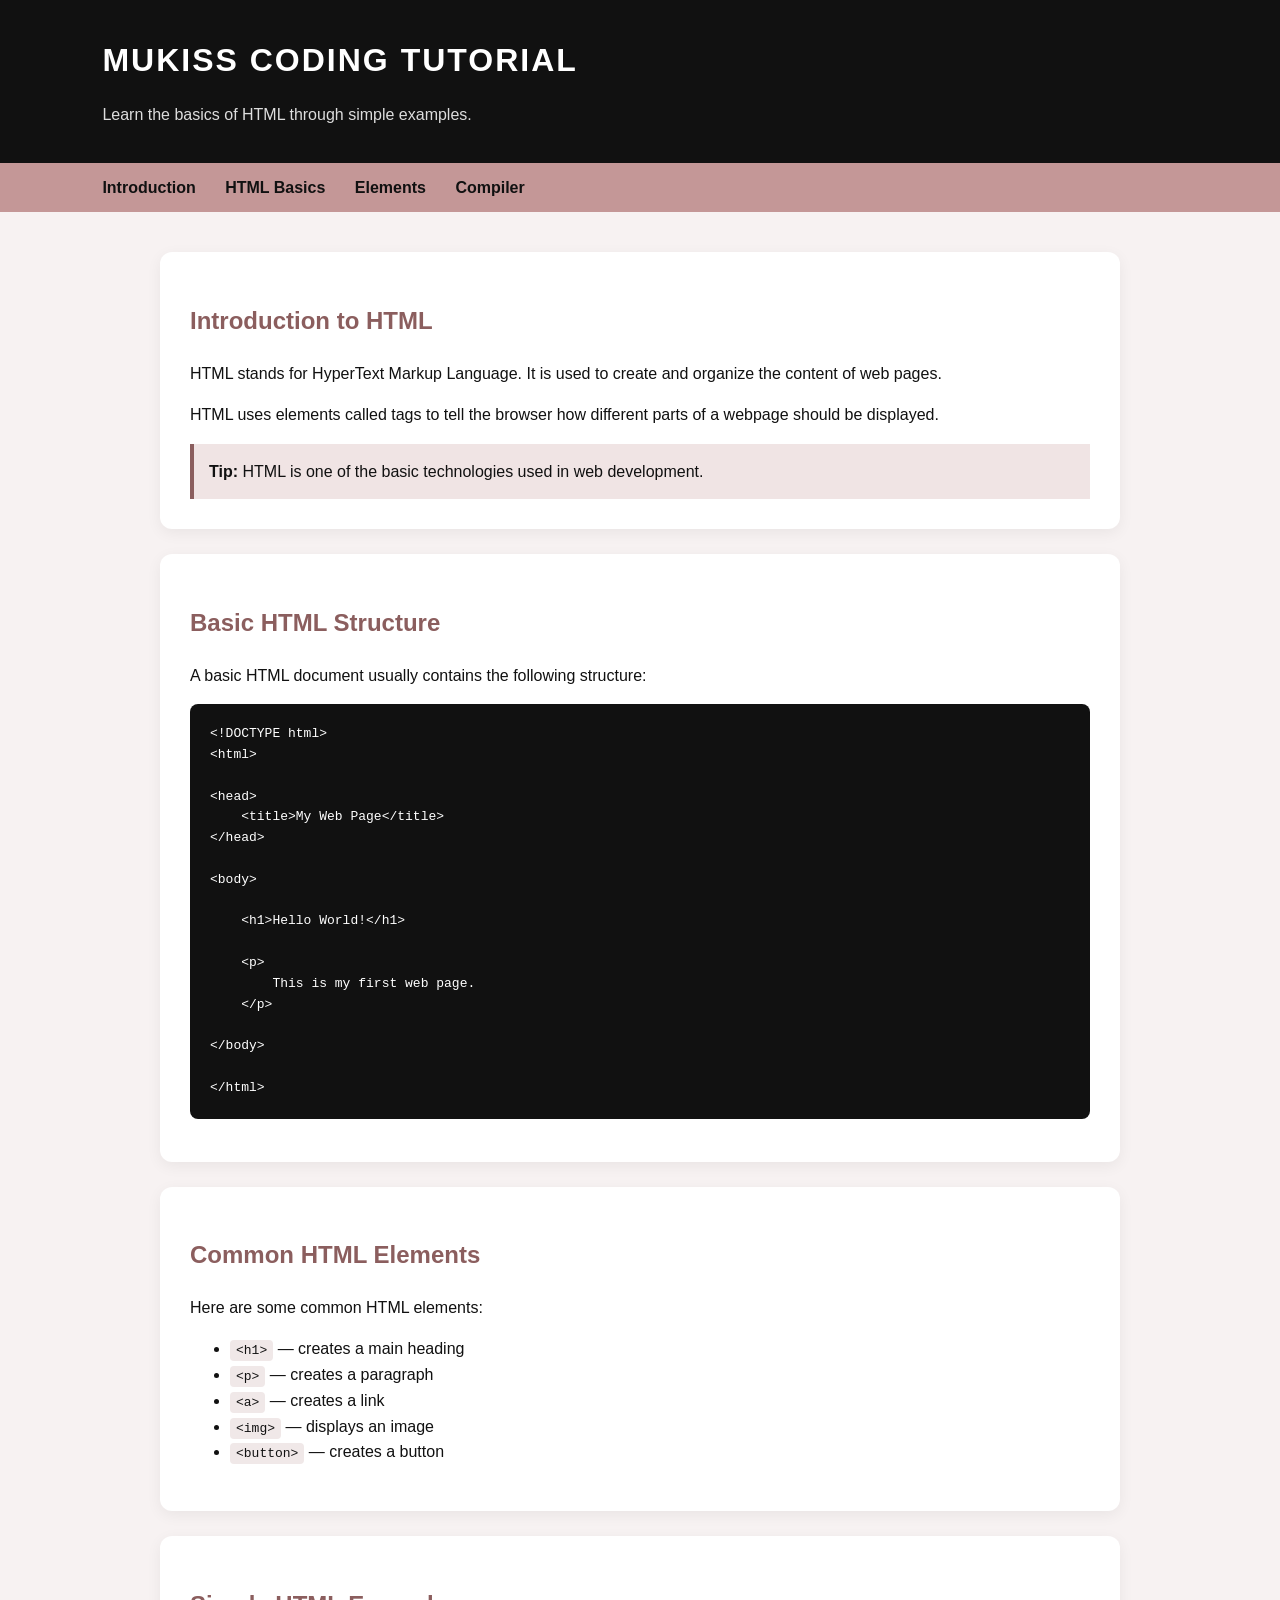
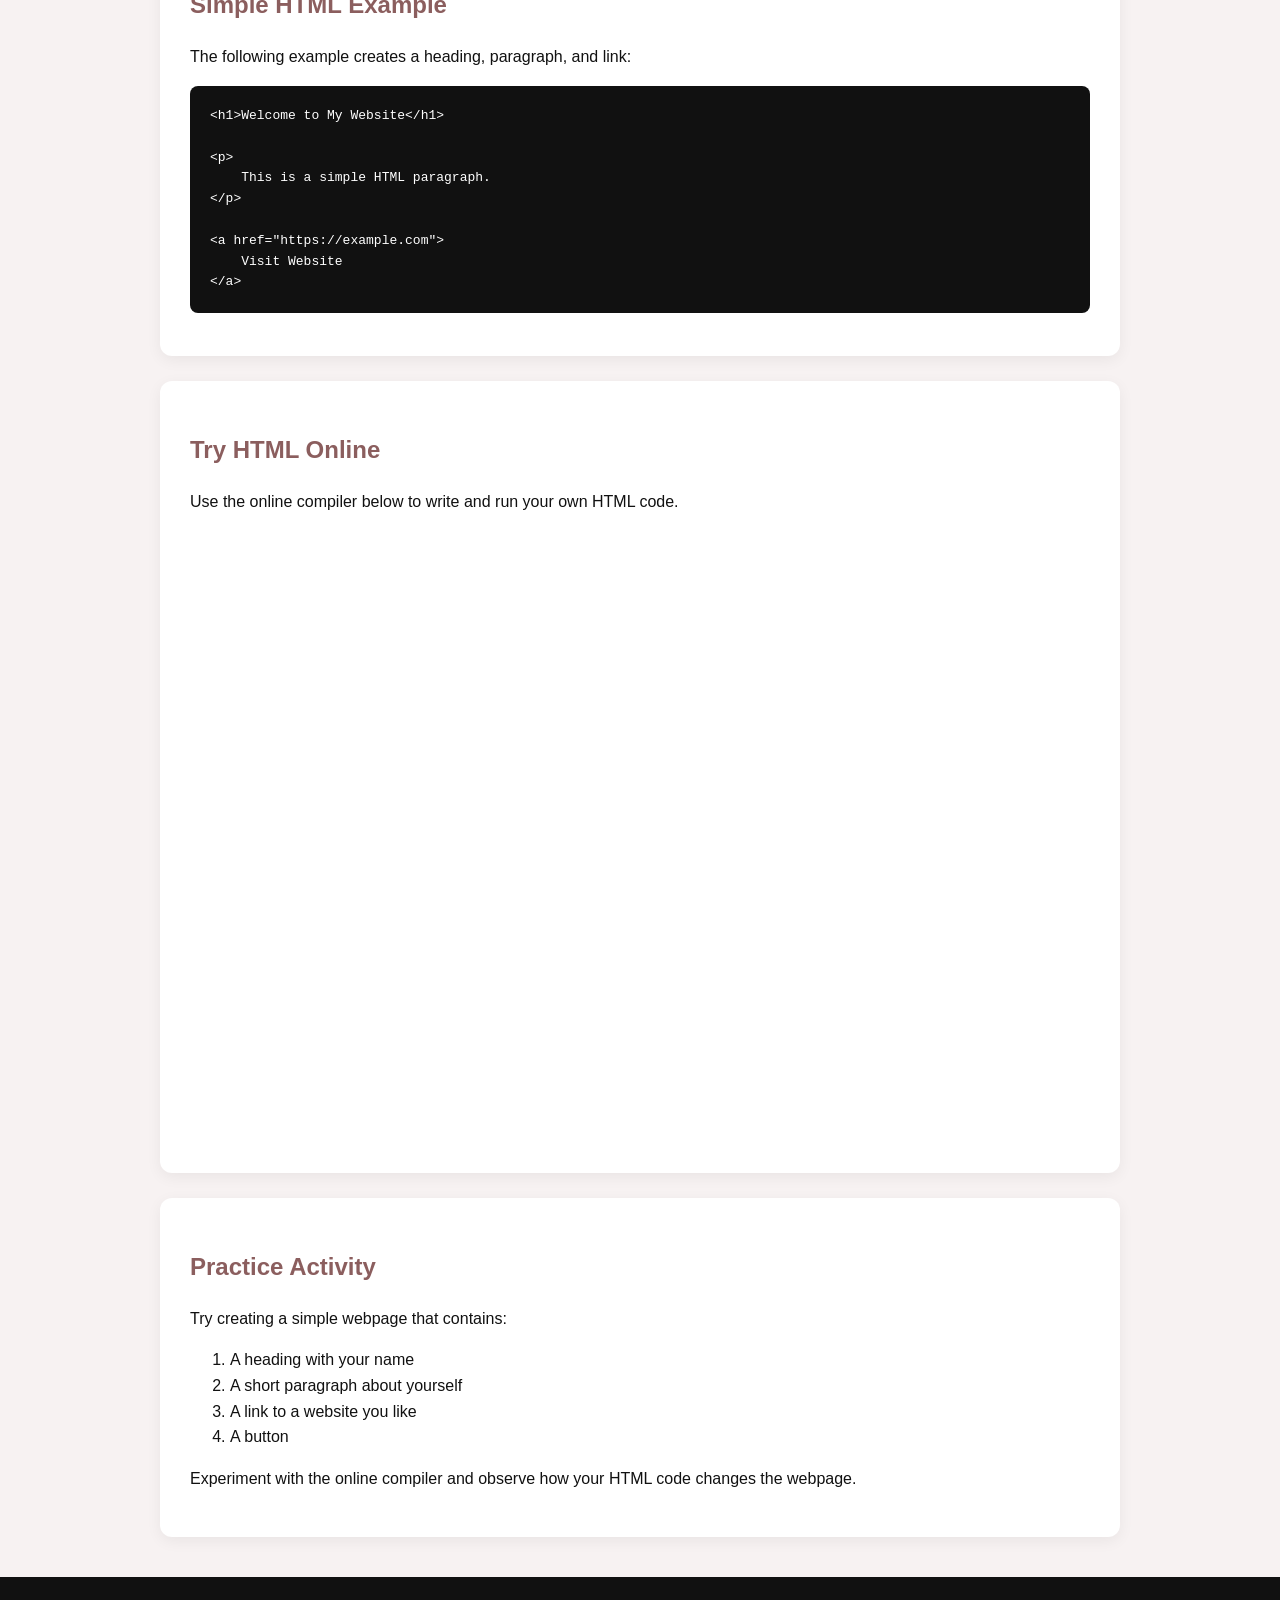
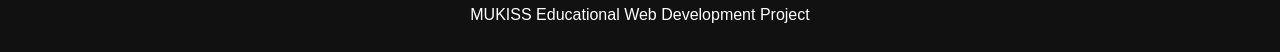
<file: netlify-tutorial/index.html>
<!DOCTYPE html>
<html lang="en">
<head>
    <meta charset="UTF-8">
    <meta name="viewport" content="width=device-width, initial-scale=1.0">

    <title>MUKISS | HTML Tutorial</title>

    <style>
        * {
            box-sizing: border-box;
        }

        body {
            margin: 0;
            font-family: Arial, sans-serif;
            background: #f7f2f2;
            color: #111;
            line-height: 1.6;
        }

        header {
            background: #111;
            color: white;
            padding: 35px 8%;
        }

        header h1 {
            margin: 0;
            letter-spacing: 2px;
        }

        header p {
            color: #ddd;
            margin-bottom: 0;
        }

        nav {
            background: #c49797;
            padding: 12px 8%;
        }

        nav a {
            color: #111;
            text-decoration: none;
            margin-right: 25px;
            font-weight: bold;
        }

        main {
            max-width: 1000px;
            margin: 40px auto;
            padding: 0 20px;
        }

        section {
            background: white;
            padding: 30px;
            margin-bottom: 25px;
            border-radius: 12px;
            box-shadow: 0 4px 15px rgba(0,0,0,0.06);
        }

        h2 {
            color: #8b5e5e;
        }

        code {
            background: #f0e8e8;
            padding: 3px 6px;
            border-radius: 4px;
        }

        pre {
            background: #111;
            color: white;
            padding: 20px;
            border-radius: 8px;
            overflow-x: auto;
        }

        .compiler {
            margin-top: 20px;
            border-radius: 10px;
            overflow: hidden;
        }

        iframe {
            width: 100%;
            height: 600px;
            border: 0;
        }

        .note {
            background: #f0e4e4;
            padding: 15px;
            border-left: 4px solid #8b5e5e;
        }

        footer {
            text-align: center;
            padding: 25px;
            background: #111;
            color: white;
        }
    </style>
</head>

<body>

<header>
    <h1>MUKISS CODING TUTORIAL</h1>
    <p>Learn the basics of HTML through simple examples.</p>
</header>

<nav>
    <a href="#introduction">Introduction</a>
    <a href="#basics">HTML Basics</a>
    <a href="#elements">Elements</a>
    <a href="#compiler">Compiler</a>
</nav>

<main>

    <section id="introduction">
        <h2>Introduction to HTML</h2>

        <p>
            HTML stands for HyperText Markup Language.
            It is used to create and organize the content
            of web pages.
        </p>

        <p>
            HTML uses elements called tags to tell the browser
            how different parts of a webpage should be displayed.
        </p>

        <div class="note">
            <strong>Tip:</strong>
            HTML is one of the basic technologies used in web development.
        </div>
    </section>


    <section id="basics">
        <h2>Basic HTML Structure</h2>

        <p>
            A basic HTML document usually contains the following structure:
        </p>

<pre>
&lt;!DOCTYPE html&gt;
&lt;html&gt;

&lt;head&gt;
    &lt;title&gt;My Web Page&lt;/title&gt;
&lt;/head&gt;

&lt;body&gt;

    &lt;h1&gt;Hello World!&lt;/h1&gt;

    &lt;p&gt;
        This is my first web page.
    &lt;/p&gt;

&lt;/body&gt;

&lt;/html&gt;
</pre>

    </section>


    <section id="elements">
        <h2>Common HTML Elements</h2>

        <p>
            Here are some common HTML elements:
        </p>

        <ul>
            <li><code>&lt;h1&gt;</code> — creates a main heading</li>
            <li><code>&lt;p&gt;</code> — creates a paragraph</li>
            <li><code>&lt;a&gt;</code> — creates a link</li>
            <li><code>&lt;img&gt;</code> — displays an image</li>
            <li><code>&lt;button&gt;</code> — creates a button</li>
        </ul>

    </section>


    <section>
        <h2>Simple HTML Example</h2>

        <p>
            The following example creates a heading, paragraph,
            and link:
        </p>

<pre>
&lt;h1&gt;Welcome to My Website&lt;/h1&gt;

&lt;p&gt;
    This is a simple HTML paragraph.
&lt;/p&gt;

&lt;a href="https://example.com"&gt;
    Visit Website
&lt;/a&gt;
</pre>

    </section>


    <section id="compiler">

        <h2>Try HTML Online</h2>

        <p>
            Use the online compiler below to write and run
            your own HTML code.
        </p>

        <div class="compiler">

            <iframe
                src="https://onecompiler.com/embed/html"
                title="HTML Online Compiler">
            </iframe>

        </div>

    </section>


    <section>

        <h2>Practice Activity</h2>

        <p>
            Try creating a simple webpage that contains:
        </p>

        <ol>
            <li>A heading with your name</li>
            <li>A short paragraph about yourself</li>
            <li>A link to a website you like</li>
            <li>A button</li>
        </ol>

        <p>
            Experiment with the online compiler and observe
            how your HTML code changes the webpage.
        </p>

    </section>

</main>


<footer>
    MUKISS Educational Web Development Project
</footer>

</body>
</html>
</file>
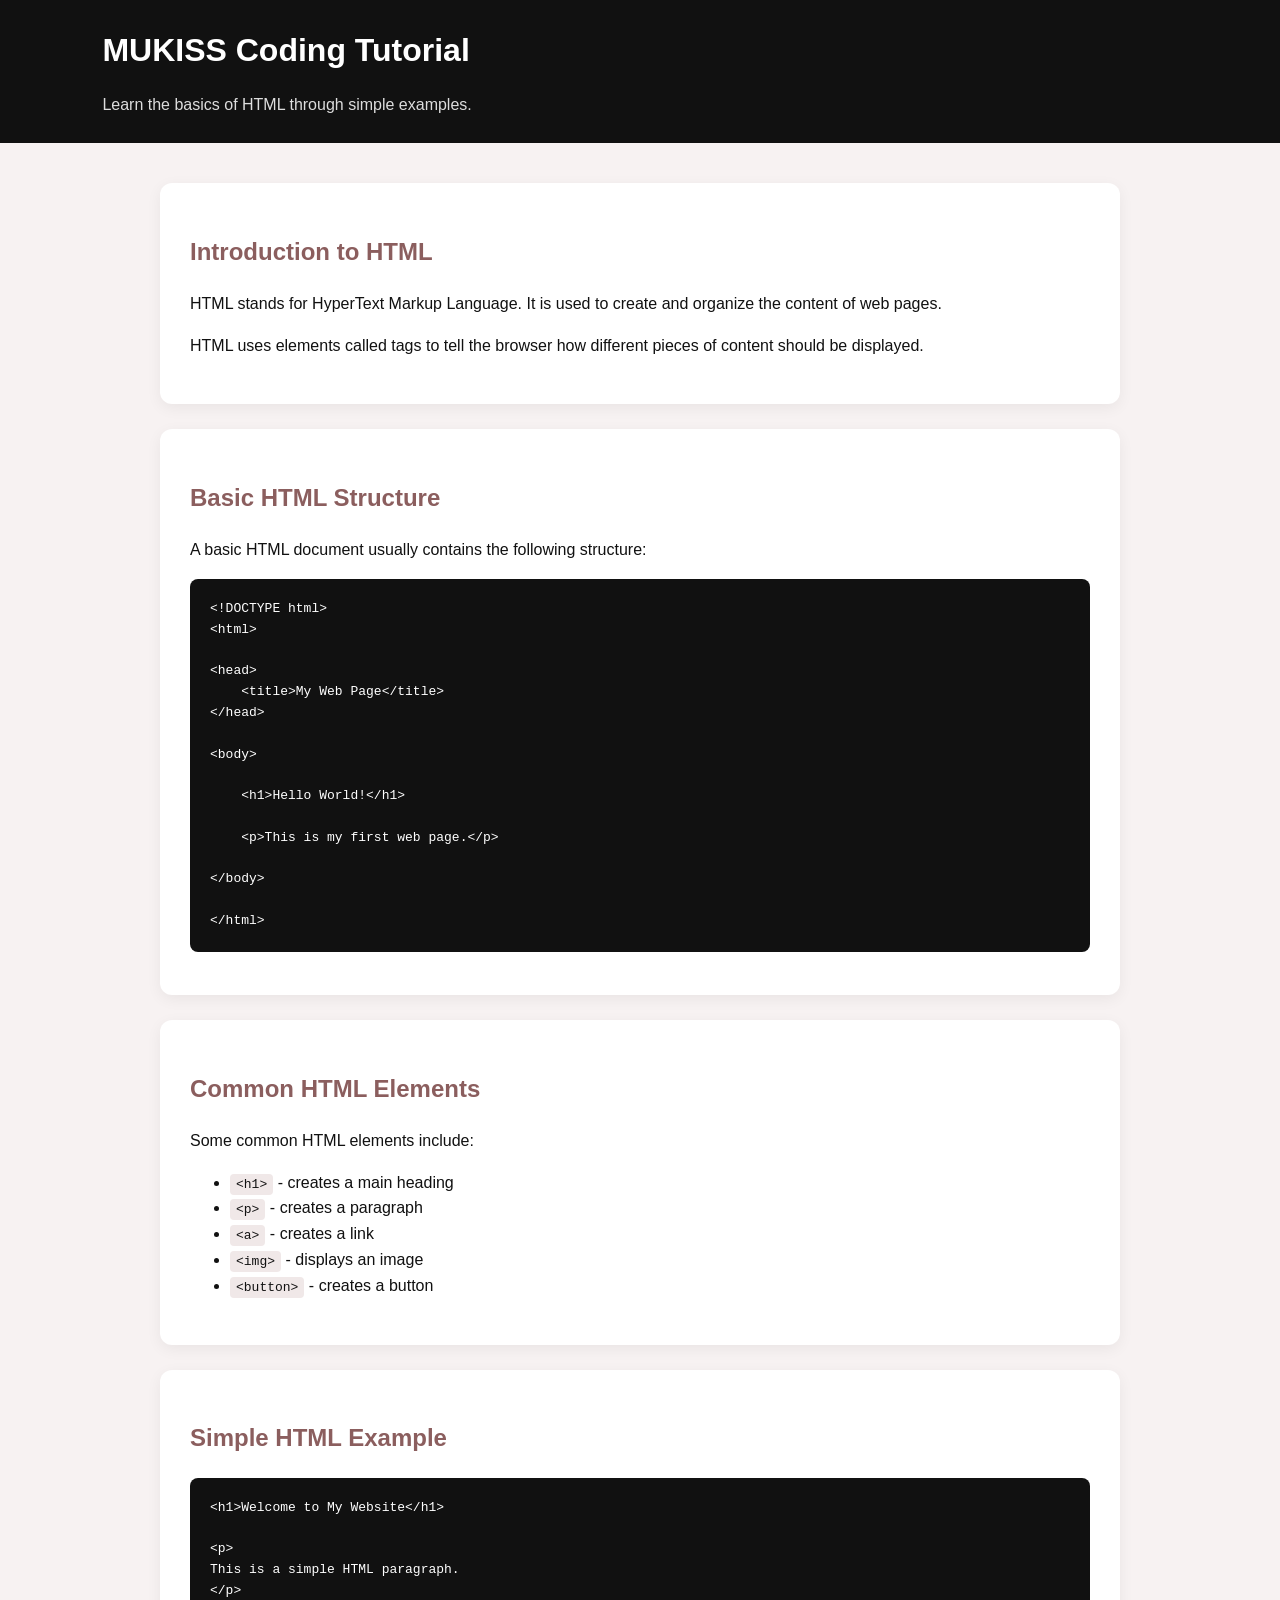
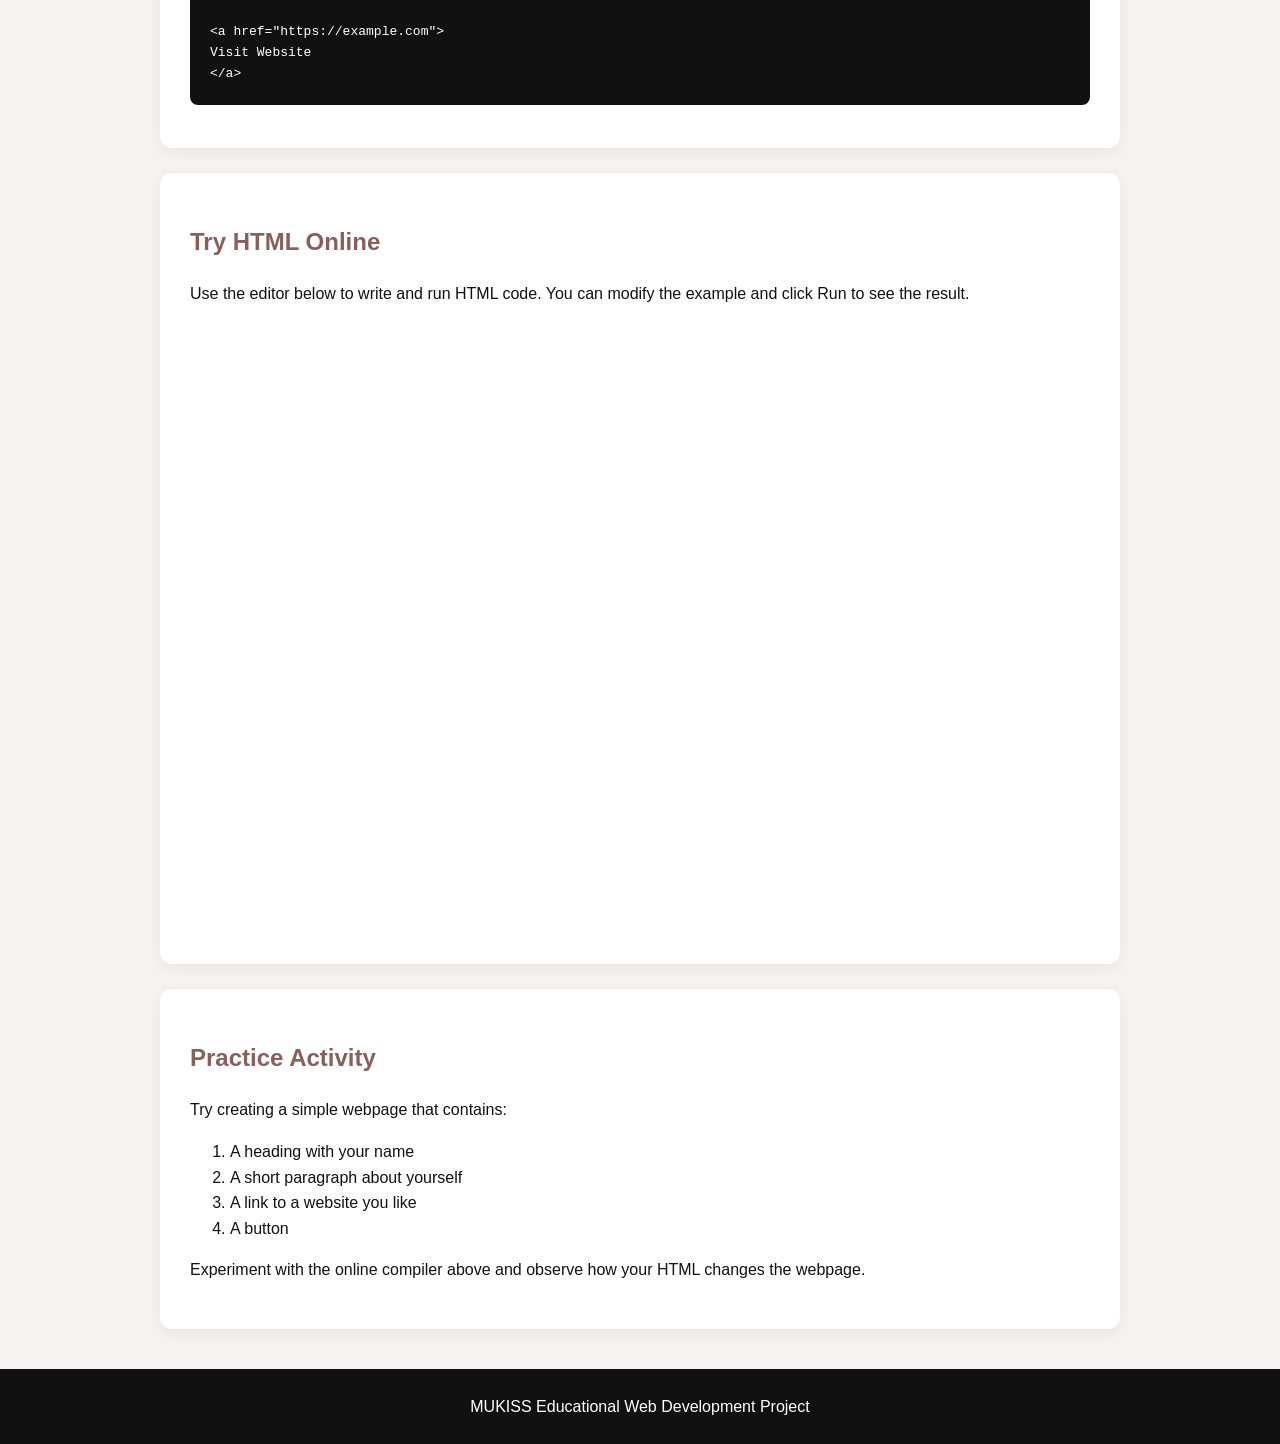
<file: tutorial.html>
<!DOCTYPE html>
<html lang="en">
<head>
    <meta charset="UTF-8">
    <meta name="viewport" content="width=device-width, initial-scale=1.0">

    <title>MUKISS | HTML Tutorial</title>

    <style>
        * {
            box-sizing: border-box;
        }

        body {
            margin: 0;
            font-family: Arial, sans-serif;
            background: #f7f2f2;
            color: #111;
            line-height: 1.6;
        }

        header {
            background: #111;
            color: white;
            padding: 25px 8%;
        }

        header h1 {
            margin: 0;
        }

        header p {
            margin-bottom: 0;
            color: #ddd;
        }

        main {
            max-width: 1000px;
            margin: 40px auto;
            padding: 0 20px;
        }

        section {
            background: white;
            padding: 30px;
            margin-bottom: 25px;
            border-radius: 12px;
            box-shadow: 0 4px 15px rgba(0,0,0,0.06);
        }

        h2 {
            color: #8b5e5e;
        }

        code {
            background: #f0e8e8;
            padding: 3px 6px;
            border-radius: 4px;
        }

        pre {
            background: #111;
            color: #fff;
            padding: 20px;
            border-radius: 8px;
            overflow-x: auto;
        }

        .compiler {
            margin-top: 20px;
            border-radius: 10px;
            overflow: hidden;
        }

        iframe {
            width: 100%;
            height: 600px;
            border: 0;
        }

        footer {
            text-align: center;
            padding: 25px;
            background: #111;
            color: white;
        }
    </style>
</head>

<body>

<header>
    <h1>MUKISS Coding Tutorial</h1>
    <p>Learn the basics of HTML through simple examples.</p>
</header>

<main>

    <section>
        <h2>Introduction to HTML</h2>

        <p>
            HTML stands for HyperText Markup Language.
            It is used to create and organize the content of web pages.
        </p>

        <p>
            HTML uses elements called tags to tell the browser
            how different pieces of content should be displayed.
        </p>
    </section>

    <section>
        <h2>Basic HTML Structure</h2>

        <p>
            A basic HTML document usually contains the following structure:
        </p>

<pre>
&lt;!DOCTYPE html&gt;
&lt;html&gt;

&lt;head&gt;
    &lt;title&gt;My Web Page&lt;/title&gt;
&lt;/head&gt;

&lt;body&gt;

    &lt;h1&gt;Hello World!&lt;/h1&gt;

    &lt;p&gt;This is my first web page.&lt;/p&gt;

&lt;/body&gt;

&lt;/html&gt;
</pre>

    </section>

    <section>
        <h2>Common HTML Elements</h2>

        <p>
            Some common HTML elements include:
        </p>

        <ul>
            <li><code>&lt;h1&gt;</code> - creates a main heading</li>
            <li><code>&lt;p&gt;</code> - creates a paragraph</li>
            <li><code>&lt;a&gt;</code> - creates a link</li>
            <li><code>&lt;img&gt;</code> - displays an image</li>
            <li><code>&lt;button&gt;</code> - creates a button</li>
        </ul>
    </section>

    <section>
        <h2>Simple HTML Example</h2>

<pre>
&lt;h1&gt;Welcome to My Website&lt;/h1&gt;

&lt;p&gt;
This is a simple HTML paragraph.
&lt;/p&gt;

&lt;a href="https://example.com"&gt;
Visit Website
&lt;/a&gt;
</pre>

    </section>

    <section>
        <h2>Try HTML Online</h2>

        <p>
            Use the editor below to write and run HTML code.
            You can modify the example and click Run to see the result.
        </p>

        <div class="compiler">

            <iframe
                src="https://onecompiler.com/embed/html"
                title="HTML Online Compiler">
            </iframe>

        </div>

    </section>

    <section>
        <h2>Practice Activity</h2>

        <p>
            Try creating a simple webpage that contains:
        </p>

        <ol>
            <li>A heading with your name</li>
            <li>A short paragraph about yourself</li>
            <li>A link to a website you like</li>
            <li>A button</li>
        </ol>

        <p>
            Experiment with the online compiler above and observe
            how your HTML changes the webpage.
        </p>
    </section>

</main>

<footer>
    MUKISS Educational Web Development Project
</footer>

</body>
</html>
</file>
